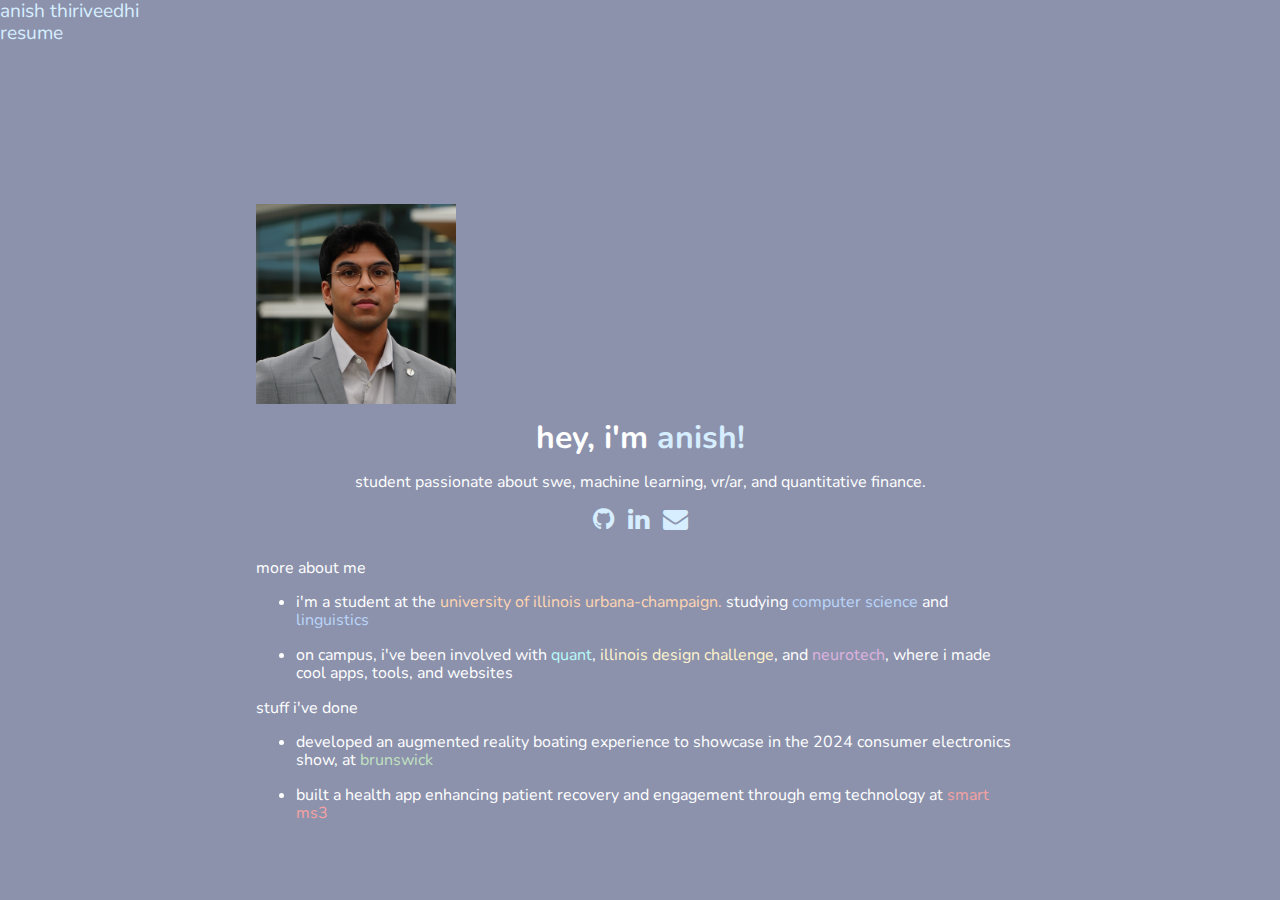
<file: index.html>
<!DOCTYPE html>
<html>

<head>
    <meta charset="utf-8">
    <meta name="viewport" content="width=device-width, initial-scale = 1">
    <meta name="robots" content="all" />
    <title>anish thiriveedhi.</title>
    <link rel="icon"
        href="data:image/svg+xml,<svg xmlns=%22http://www.w3.org/2000/svg%22 viewBox=%220 0 100 100%22><text y=%22.9em%22 font-size=%2290%22>🧑🏽‍💻</text></svg>">
    <link href="https://cdn.jsdelivr.net/npm/bootstrap@5.1.3/dist/css/bootstrap.min.css" rel="stylesheet"
        integrity="sha384-1BmE4kWBq78iYhFldvKuhfTAU6auU8tT94WrHftjDbrCEXSU1oBoqyl2QvZ6jIW3" crossorigin="anonymous">
    <link rel="stylesheet" href="https://fonts.googleapis.com/css?family=Nunito">
    <link href="https://cdnjs.cloudflare.com/ajax/libs/font-awesome/4.7.0/css/font-awesome.min.css" rel="stylesheet" />
    <link href="./assets/css/normalize.css" rel="stylesheet">
    <link href="./assets/css/style.css" rel="stylesheet" id="modecss">
</head>

<body class="bg-color" style="overflow-x: hidden;">
    <nav class="navbar navbar-expand navbar-light bg-color">
        <div class="container-fluid">
            <a class="font-weight-bold navbar-brand smol accent1" href="#">anish thiriveedhi</a>
        </div>
        <a
                class="font-weight-bold navbar-brand smol accent1"
                href="./assets/embed/Anish_Thiriveedhi_Resume.pdf">resume</a>
    </nav>
    <div class="container-md w">
        <div class="row">
            <div class="col-md-6 text-center">
                <img src="./assets/embed/anish.png" class="rounded-circle" height="200" width="200"
                    style="z-index: -1;position: relative;">
                <div class="textstuff">
                    <h1 id="lessmargin">hey, i'm <span class="accent1">anish!</span></h1>
                    <p id="lessmargin">student passionate about swe, machine learning, vr/ar, and quantitative finance.</p>
                    <p style="text-align: center;">

                    </p>
                    <div style="text-align: center; justify-content: center;">
                        <a href="https://www.github.com/aaniish"><i class="fa fa-github accent1"></i></a>
                        <a href="https://www.linkedin.com/in/anishthiriveedhi"><i class="fa fa-linkedin accent1"></i></a>
                        <a href="mailto:thiri.anish@gmail.com"><i class="fa fa-envelope accent1"></i></a>
                    </div>
                </div>
            </div>
            <div class="col-md-6">
                <p>more about me</p>
                <ul>
                    <li><p>i'm a student at the <span style="color:#FFD5B2" data-toggle="tooltip"
                        data-placement="top" title="🌽">university of
                        illinois urbana-champaign.</span> studying <span class="inline_text_color accent2" data-toggle="tooltip" data-placement="top"
                        title="💻">computer science</span> and <span class="inline_text_color accent2"
                        data-toggle="tooltip" data-placement="top" title="✏️">linguistics</span></p></li>
                    <li><p>on campus, i've been involved with <span class="inline_text_color accent4" data-toggle="tooltip" data-placement="top"
                        title="📈">quant</span>, <span class="inline_text_color accent6" data-toggle="tooltip" data-placement="top"
                        title="👷🏽‍♂️">illinois design challenge</span>, and <span class="inline_text_color accent5" data-toggle="tooltip" data-placement="top"
                        title="🧠">neurotech</span>, where i made cool apps, tools, and websites</p></li>
                </ul>
                <p>stuff i've done</p>
                <ul>
                    <li><p>developed an augmented reality boating experience to showcase in the 2024 consumer electronics show, at <span class="inline_text_color accent8" data-toggle="tooltip" data-placement="top"
                        title="https://www.brunswick.com/">brunswick</p></li>
                    <li><p>built a health app enhancing patient recovery and engagement through emg technology at <span class="inline_text_color accent7" data-toggle="tooltip" data-placement="top"
                        title="https://www.smartms3.com/">smart ms3</span></p></li>
                    
                </ul>
            </div>
        </div>
    </div>
    <script src="https://code.jquery.com/jquery-3.4.1.slim.min.js"
        integrity="sha384-J6qa4849blE2+poT4WnyKhv5vZF5SrPo0iEjwBvKU7imGFAV0wwj1yYfoRSJoZ+n"
        crossorigin="anonymous"></script>
    <script src="https://cdn.jsdelivr.net/npm/popper.js@1.16.0/dist/umd/popper.min.js"
        integrity="sha384-Q6E9RHvbIyZFJoft+2mJbHaEWldlvI9IOYy5n3zV9zzTtmI3UksdQRVvoxMfooAo"
        crossorigin="anonymous"></script>
    <script src="https://stackpath.bootstrapcdn.com/bootstrap/4.4.1/js/bootstrap.min.js"
        integrity="sha384-wfSDF2E50Y2D1uUdj0O3uMBJnjuUD4Ih7YwaYd1iqfktj0Uod8GCExl3Og8ifwB6"
        crossorigin="anonymous"></script>
    <script src="./assets/js/main.js"></script>
</body>

</html>
</file>
<file: assets/css/style.css>
.bg-color {
    background-color: #8C92AC !important;
}

.accent1 {
    color: #D6EEFF !important;
}

.accent2 {
    color: #BAD5F9;
}

.accent3 {
    color: #71cdff 
}

.accent4 {
    color: #B9FAFA;
}

.accent5 {
    color: #DEB3DF;
}

.accent6 {
    color: #FFF2CD;
}

.accent7 {
    color: #F5A2A2;
}

.accent8 {
    color: #C1E1C1;
}

body {
    font-family: 'Nunito', sans-serif !important;
    color: white !important;
}

@media only screen and (max-width: 767px) {
    body {
        cursor: pointer;
    }
}

.smol {
    font-size: larger;
}

.w {
    margin: 3em auto;
    max-width: 768px;
    margin-right: auto;
    margin-left: auto;
}

@media screen and (min-device-width: 1024px) and (max-device-width: 1920px) {
    .w {
        margin: 3em auto;
        max-width: 768px;
        margin-right: auto;
        margin-left: auto;
        margin-top: 10em;
    }

    .textstuff {
        position: relative;
        top: -10px;
    }

    .justthis {
        text-align: left !important;
    }

    .pt-45 {
        padding-top: 2.5em;
    }
}

.justthis {
    text-align: center;
}

.textstuff {
    position: relative;
    top: -10px;
}

#lessmargin {
    margin-bottom: 0em;
    text-align: center;
}

.inline_text_highlight {
    color: white;
    padding-left: 2px;
    padding-right: 2px;
    text-decoration: underline;
}

.inline_text_highlight:hover {
    cursor: pointer;
}

a {
    color: inherit;
    font-style: normal;
    text-decoration: none;
    font-family: inherit;
}

a:hover {
    color: inherit;
    font-style: normal;
    text-decoration: none;
    font-family: inherit;
    cursor: pointer;
}

.tooltip-inner {
    color: #000 !important;
    background-color: white !important;
    opacity: 1 !important;
}

.fa {
    font-size: 25px;
    padding-left: 5px;
    padding-right: 5px;
}
</file>
